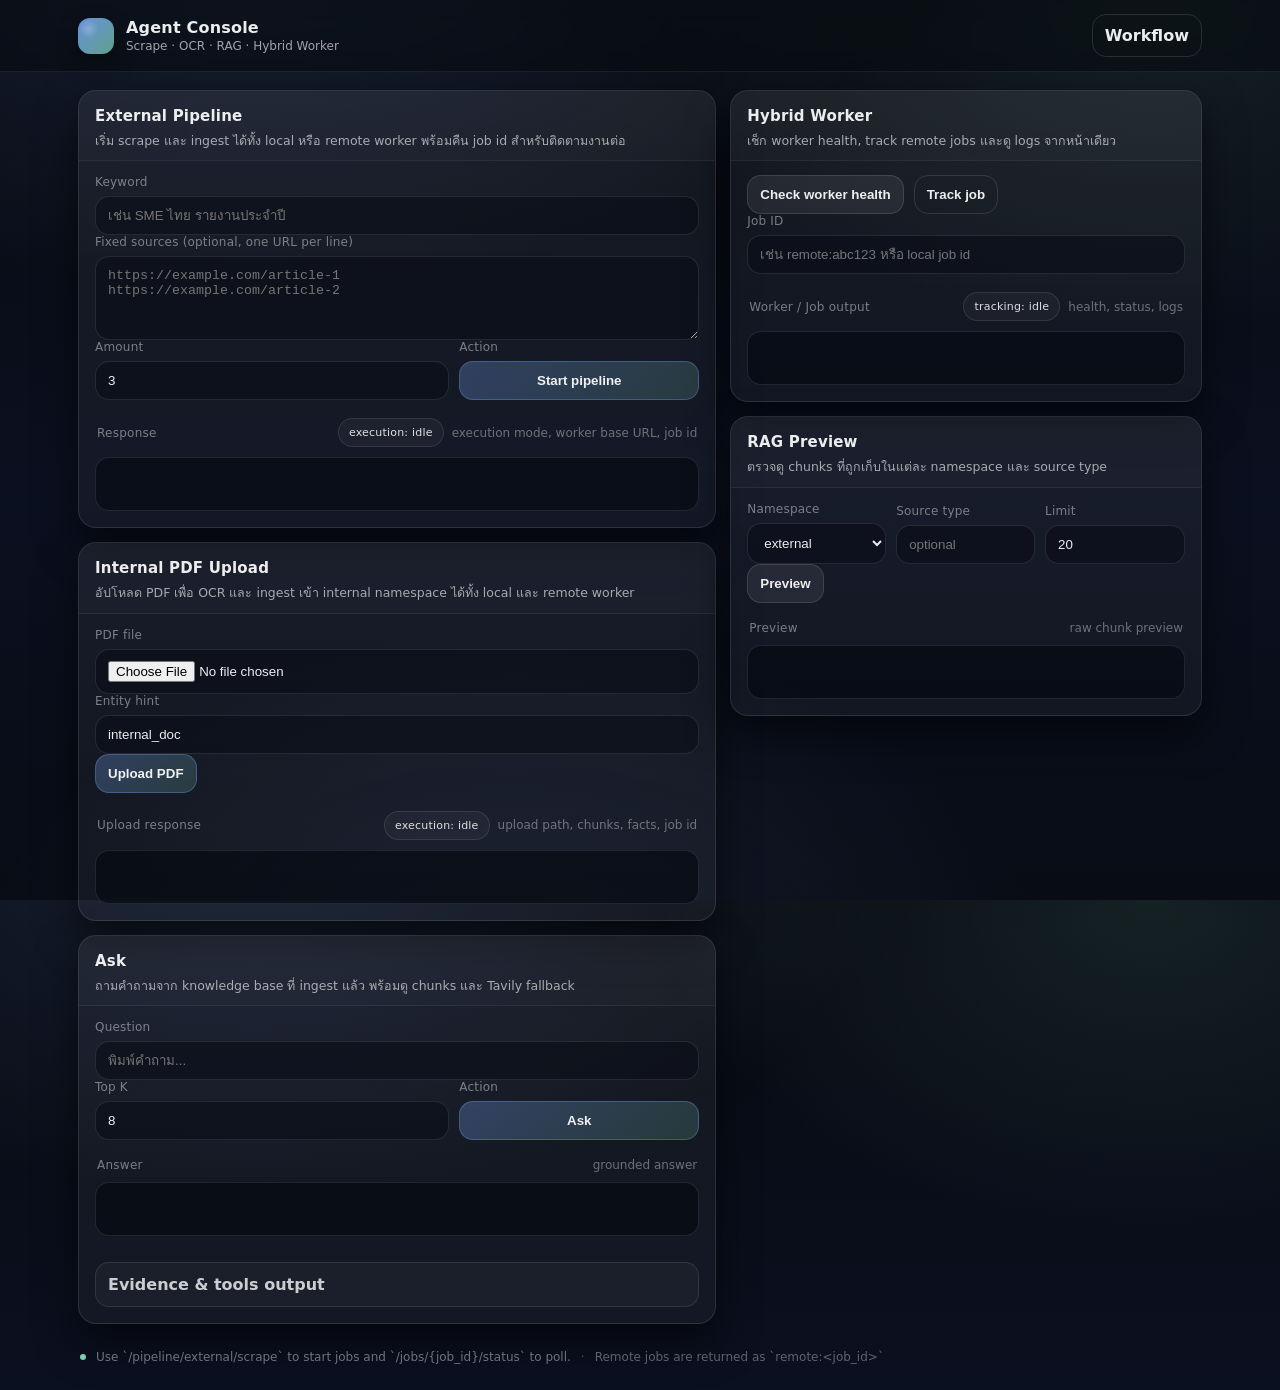
<file: ui/index.html>
<!doctype html>
<html lang="th">
<head>
  <meta charset="utf-8" />
  <meta name="viewport" content="width=device-width,initial-scale=1" />
  <title>Agent Console</title>
  <style>
    * { box-sizing: border-box; }
    :root {
      --bg0: #070a10;
      --bg1: #0b1020;
      --card: rgba(255,255,255,.055);
      --border: rgba(255,255,255,.10);
      --text: rgba(255,255,255,.92);
      --muted: rgba(255,255,255,.62);
      --faint: rgba(255,255,255,.44);
      --accent: #7aa7ff;
      --accent2: #8ef0c9;
      --shadow: 0 18px 40px rgba(0,0,0,.55);
      --radius: 18px;
      --radius-sm: 14px;
      --mono: ui-monospace, SFMono-Regular, Menlo, Monaco, Consolas, "Liberation Mono", "Courier New", monospace;
      --sans: system-ui, -apple-system, Segoe UI, Roboto, "Noto Sans Thai", sans-serif;
    }
    html, body { height: 100%; }
    body {
      margin: 0;
      font-family: var(--sans);
      color: var(--text);
      background:
        radial-gradient(1200px 700px at 20% -10%, rgba(122,167,255,.16), transparent 55%),
        radial-gradient(900px 600px at 90% 0%, rgba(142,240,201,.10), transparent 55%),
        radial-gradient(900px 600px at 40% 110%, rgba(122,167,255,.10), transparent 60%),
        linear-gradient(180deg, var(--bg0), var(--bg1) 55%, #070a10 120%);
    }
    .topbar {
      position: sticky;
      top: 0;
      z-index: 20;
      backdrop-filter: blur(10px);
      background: rgba(7,10,16,.55);
      border-bottom: 1px solid rgba(255,255,255,.08);
    }
    .topbar__inner {
      max-width: 1160px;
      margin: 0 auto;
      padding: 14px 18px;
      display: flex;
      align-items: center;
      justify-content: space-between;
      gap: 14px;
    }
    .brand { display: flex; align-items: center; gap: 12px; }
    .brand__mark {
      width: 36px;
      height: 36px;
      border-radius: 12px;
      background:
        radial-gradient(16px 16px at 30% 30%, rgba(255,255,255,.22), transparent 60%),
        linear-gradient(135deg, rgba(122,167,255,.85), rgba(142,240,201,.65));
      box-shadow: 0 10px 22px rgba(0,0,0,.35);
    }
    .brand__title { font-weight: 650; letter-spacing: .2px; }
    .brand__sub { font-size: 12px; color: var(--muted); margin-top: 2px; }
    .wrap { max-width: 1160px; margin: 0 auto; padding: 18px 18px 26px; }
    .grid {
      display: grid;
      grid-template-columns: 1.15fr .85fr;
      gap: 14px;
      align-items: start;
    }
    @media (max-width: 980px) { .grid { grid-template-columns: 1fr; } }
    .card {
      background: linear-gradient(180deg, var(--card), rgba(255,255,255,.04));
      border: 1px solid var(--border);
      border-radius: var(--radius);
      box-shadow: var(--shadow);
      overflow: hidden;
    }
    .card + .card { margin-top: 14px; }
    .card__head {
      padding: 16px 16px 10px;
      border-bottom: 1px solid rgba(255,255,255,.06);
      background: rgba(255,255,255,.02);
    }
    .card__title { margin: 0; font-size: 15px; letter-spacing: .2px; }
    .card__desc { margin: 6px 0 0; font-size: 12.5px; color: var(--muted); line-height: 1.55; }
    .card--sticky { position: sticky; top: 76px; }
    .form { padding: 14px 16px 8px; }
    .row { display: flex; gap: 10px; align-items: end; flex-wrap: wrap; }
    .row--2 { display: grid; grid-template-columns: 1fr 240px; gap: 10px; align-items: end; }
    .row--3 { display: grid; grid-template-columns: 1fr 1fr 140px; gap: 10px; align-items: end; }
    @media (max-width: 980px) { .row--2, .row--3 { grid-template-columns: 1fr; } }
    .field { display: flex; flex-direction: column; gap: 7px; width: 100%; }
    .field__label { font-size: 12px; color: var(--faint); letter-spacing: .2px; }
    .field--actions { width: 100%; }
    .input {
      width: 100%;
      border-radius: 14px;
      border: 1px solid rgba(255,255,255,.10);
      background: rgba(10,14,24,.62);
      color: var(--text);
      padding: 11px 12px;
      outline: none;
    }
    .btn {
      display: inline-flex;
      align-items: center;
      justify-content: center;
      gap: 8px;
      padding: 11px 12px;
      border-radius: 14px;
      border: 1px solid rgba(255,255,255,.12);
      background: rgba(255,255,255,.06);
      color: var(--text);
      cursor: pointer;
      text-decoration: none;
      font-weight: 600;
    }
    .btn--primary {
      border-color: rgba(122,167,255,.30);
      background: linear-gradient(135deg, rgba(122,167,255,.28), rgba(142,240,201,.16));
    }
    .btn--secondary { background: rgba(255,255,255,.07); }
    .btn--ghost { background: transparent; }
    .badge {
      display: inline-flex;
      align-items: center;
      gap: 8px;
      padding: 7px 10px;
      border-radius: 999px;
      border: 1px solid rgba(255,255,255,.10);
      background: rgba(255,255,255,.05);
      font-size: 11px;
      color: rgba(255,255,255,.86);
      letter-spacing: .2px;
    }
    .badge--local {
      border-color: rgba(142,240,201,.28);
      background: rgba(142,240,201,.12);
    }
    .badge--remote {
      border-color: rgba(122,167,255,.28);
      background: rgba(122,167,255,.14);
    }
    .badge--idle {
      border-color: rgba(255,255,255,.10);
      background: rgba(255,255,255,.04);
    }
    .output { padding: 0 16px 16px; }
    .output__head {
      display: flex;
      align-items: center;
      justify-content: space-between;
      gap: 10px;
      padding: 10px 2px 10px;
    }
    .output__title { font-size: 12px; color: var(--faint); letter-spacing: .25px; }
    .output__hint { font-size: 12px; color: rgba(255,255,255,.38); }
    .pre {
      margin: 0;
      white-space: pre-wrap;
      word-break: break-word;
      font-family: var(--mono);
      font-size: 12.5px;
      line-height: 1.6;
      background: rgba(6,10,18,.72);
      border: 1px solid rgba(255,255,255,.10);
      border-radius: var(--radius-sm);
      padding: 12px 12px;
      min-height: 54px;
    }
    .pre--answer { font-family: var(--sans); font-size: 14px; line-height: 1.75; }
    .details {
      margin: 10px 16px 16px;
      border: 1px solid rgba(255,255,255,.10);
      border-radius: var(--radius-sm);
      background: rgba(255,255,255,.03);
      overflow: hidden;
    }
    .details__summary { cursor: pointer; list-style: none; padding: 12px; font-weight: 600; color: rgba(255,255,255,.78); }
    .details__summary::-webkit-details-marker { display: none; }
    .details__body { padding: 0 12px 12px; }
    .minihead { margin: 12px 0 8px; font-size: 12px; color: rgba(255,255,255,.65); letter-spacing: .2px; }
    .footer { margin-top: 16px; padding: 10px 2px 0; display: flex; align-items: center; gap: 10px; color: rgba(255,255,255,.42); font-size: 12px; }
    .dot { width: 6px; height: 6px; border-radius: 99px; background: rgba(142,240,201,.85); }
    .sep { opacity: .6; }
    .muted { color: rgba(255,255,255,.35); }
  </style>
</head>
<body>
  <header class="topbar">
    <div class="topbar__inner">
      <div class="brand">
        <div class="brand__mark" aria-hidden="true"></div>
        <div class="brand__text">
          <div class="brand__title">Agent Console</div>
          <div class="brand__sub">Scrape · OCR · RAG · Hybrid Worker</div>
        </div>
      </div>
      <div class="topbar__actions">
        <a class="btn btn--ghost" href="/ui/workflow" target="_blank" rel="noopener">Workflow</a>
      </div>
    </div>
  </header>

  <main class="wrap">
    <section class="grid">
      <div class="col">
        <div class="card">
          <div class="card__head">
            <div>
              <h2 class="card__title">External Pipeline</h2>
              <p class="card__desc">เริ่ม scrape และ ingest ได้ทั้ง local หรือ remote worker พร้อมคืน job id สำหรับติดตามงานต่อ</p>
            </div>
          </div>
          <div class="form">
            <label class="field">
              <span class="field__label">Keyword</span>
              <input id="kw" class="input" placeholder="เช่น SME ไทย รายงานประจำปี" />
            </label>
            <label class="field">
              <span class="field__label">Fixed sources (optional, one URL per line)</span>
              <textarea id="fixedSources" class="input" rows="4" placeholder="https://example.com/article-1&#10;https://example.com/article-2"></textarea>
            </label>
            <div class="row row--2">
              <label class="field">
                <span class="field__label">Amount</span>
                <input id="amt" class="input" type="number" value="3" min="1" max="10" />
              </label>
              <div class="field field--actions">
                <span class="field__label">Action</span>
                <button id="btnStart" class="btn btn--primary" type="button">Start pipeline</button>
              </div>
            </div>
          </div>
          <div class="output">
            <div class="output__head">
              <span class="output__title">Response</span>
              <div style="display:flex;align-items:center;gap:8px;flex-wrap:wrap;">
                <span id="pipeMode" class="badge badge--idle">execution: idle</span>
                <span class="output__hint">execution mode, worker base URL, job id</span>
              </div>
            </div>
            <pre id="pipeOut" class="pre"></pre>
          </div>
        </div>

        <div class="card">
          <div class="card__head">
            <div>
              <h2 class="card__title">Internal PDF Upload</h2>
              <p class="card__desc">อัปโหลด PDF เพื่อ OCR และ ingest เข้า internal namespace ได้ทั้ง local และ remote worker</p>
            </div>
          </div>
          <div class="form">
            <label class="field">
              <span class="field__label">PDF file</span>
              <input id="pdfFile" class="input" type="file" accept=".pdf,application/pdf" />
            </label>
            <label class="field">
              <span class="field__label">Entity hint</span>
              <input id="entityHint" class="input" value="internal_doc" />
            </label>
            <div class="row">
              <button id="btnUploadPdf" class="btn btn--primary" type="button">Upload PDF</button>
            </div>
          </div>
          <div class="output">
            <div class="output__head">
              <span class="output__title">Upload response</span>
              <div style="display:flex;align-items:center;gap:8px;flex-wrap:wrap;">
                <span id="uploadMode" class="badge badge--idle">execution: idle</span>
                <span class="output__hint">upload path, chunks, facts, job id</span>
              </div>
            </div>
            <pre id="uploadOut" class="pre"></pre>
          </div>
        </div>

        <div class="card">
          <div class="card__head">
            <div>
              <h2 class="card__title">Ask</h2>
              <p class="card__desc">ถามคำถามจาก knowledge base ที่ ingest แล้ว พร้อมดู chunks และ Tavily fallback</p>
            </div>
          </div>
          <div class="form">
            <label class="field">
              <span class="field__label">Question</span>
              <input id="q" class="input" placeholder="พิมพ์คำถาม..." />
            </label>
            <div class="row row--2">
              <label class="field">
                <span class="field__label">Top K</span>
                <input id="topk" class="input" type="number" value="8" min="1" max="30" />
              </label>
              <div class="field field--actions">
                <span class="field__label">Action</span>
                <button id="btnAsk" class="btn btn--primary" type="button">Ask</button>
              </div>
            </div>
          </div>
          <div class="output">
            <div class="output__head">
              <span class="output__title">Answer</span>
              <span class="output__hint">grounded answer</span>
            </div>
            <pre id="answer" class="pre pre--answer"></pre>
          </div>
          <details class="details">
            <summary class="details__summary">Evidence & tools output</summary>
            <div class="details__body">
              <h3 class="minihead">Retrieved chunks meta</h3>
              <pre id="chunks" class="pre"></pre>
              <h3 class="minihead">Tavily results</h3>
              <pre id="tavily" class="pre"></pre>
            </div>
          </details>
        </div>
      </div>

      <div class="col">
        <div class="card card--sticky">
          <div class="card__head">
            <div>
              <h2 class="card__title">Hybrid Worker</h2>
              <p class="card__desc">เช็ก worker health, track remote jobs และดู logs จากหน้าเดียว</p>
            </div>
          </div>
          <div class="form">
            <div class="row">
              <button id="btnWorkerHealth" class="btn btn--secondary" type="button">Check worker health</button>
              <button id="btnTrackJob" class="btn btn--ghost" type="button">Track job</button>
            </div>
            <label class="field">
              <span class="field__label">Job ID</span>
              <input id="jobId" class="input" placeholder="เช่น remote:abc123 หรือ local job id" />
            </label>
          </div>
          <div class="output">
            <div class="output__head">
              <span class="output__title">Worker / Job output</span>
              <div style="display:flex;align-items:center;gap:8px;flex-wrap:wrap;">
                <span id="trackMode" class="badge badge--idle">tracking: idle</span>
                <span class="output__hint">health, status, logs</span>
              </div>
            </div>
            <pre id="workerOut" class="pre"></pre>
          </div>
        </div>

        <div class="card card--sticky">
          <div class="card__head">
            <div>
              <h2 class="card__title">RAG Preview</h2>
              <p class="card__desc">ตรวจดู chunks ที่ถูกเก็บในแต่ละ namespace และ source type</p>
            </div>
          </div>
          <div class="form">
            <div class="row row--3">
              <label class="field">
                <span class="field__label">Namespace</span>
                <select id="ns" class="input">
                  <option value="external">external</option>
                  <option value="internal">internal</option>
                </select>
              </label>
              <label class="field">
                <span class="field__label">Source type</span>
                <input id="stype" class="input" placeholder="optional" />
              </label>
              <label class="field">
                <span class="field__label">Limit</span>
                <input id="limit" class="input" type="number" value="20" min="1" max="200" />
              </label>
            </div>
            <div class="row">
              <button id="btnPrev" class="btn btn--secondary" type="button">Preview</button>
            </div>
          </div>
          <div class="output">
            <div class="output__head">
              <span class="output__title">Preview</span>
              <span class="output__hint">raw chunk preview</span>
            </div>
            <pre id="preview" class="pre"></pre>
          </div>
        </div>
      </div>
    </section>

    <div class="footer">
      <span class="dot"></span>
      <span>Use `/pipeline/external/scrape` to start jobs and `/jobs/{job_id}/status` to poll.</span>
      <span class="sep">·</span>
      <span class="muted">Remote jobs are returned as `remote:&lt;job_id&gt;`</span>
    </div>
  </main>

  <script src="/ui/app.js"></script>
</body>
</html>
</file>
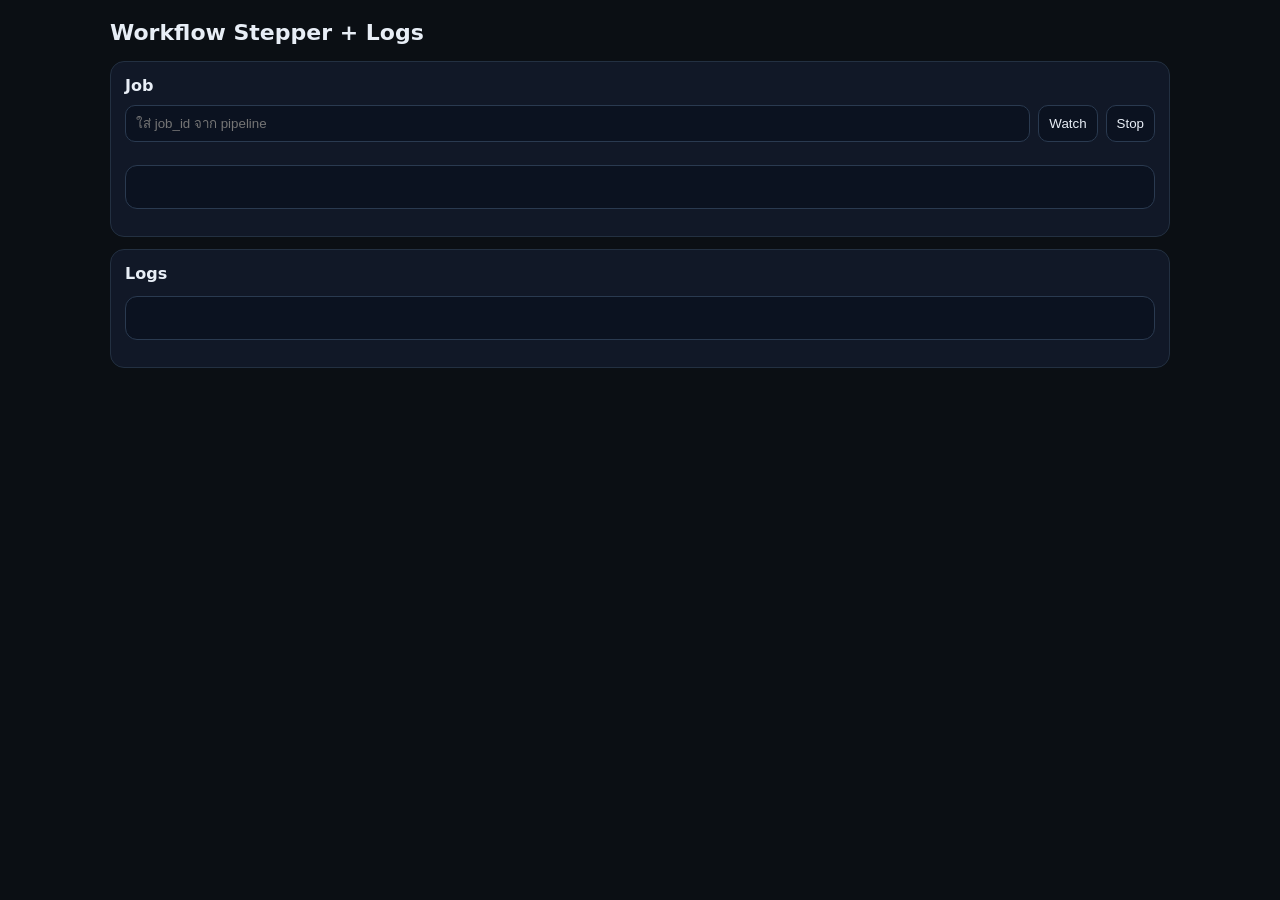
<file: ui/workflow.html>
<!doctype html>
<html lang="th">
<head>
  <meta charset="utf-8" />
  <meta name="viewport" content="width=device-width,initial-scale=1" />
  <title>Workflow Stepper</title>
  <link rel="stylesheet" href="/ui/styles.css" />
</head>
<body>
  <div class="wrap">
    <h1>Workflow Stepper + Logs</h1>

    <div class="card">
      <h2>Job</h2>
      <div class="row">
        <input id="jobId" placeholder="ใส่ job_id จาก pipeline" />
        <button id="btnWatch">Watch</button>
        <button id="btnStop">Stop</button>
      </div>
      <div id="steps" class="steps"></div>
      <pre id="status"></pre>
    </div>

    <div class="card">
      <h2>Logs</h2>
      <pre id="logs"></pre>
    </div>
  </div>

  <script src="/ui/workflow.js"></script>
</body>
</html>
</file>
<file: ui/styles.css>
*{box-sizing:border-box}
body{font-family:system-ui,-apple-system,Segoe UI,Roboto,"Noto Sans Thai",sans-serif;margin:0;background:#0b0f14;color:#e8eef6}
.wrap{max-width:1100px;margin:0 auto;padding:20px}
h1{margin:0 0 16px 0;font-size:22px}
.card{background:#111827;border:1px solid #233041;border-radius:14px;padding:14px;margin:12px 0}
h2{margin:0 0 10px 0;font-size:16px}
h3{margin:12px 0 8px 0;font-size:14px;color:#cde3ff}
.row{display:flex;gap:8px;align-items:center;margin:8px 0;flex-wrap:wrap}
input,select,button{border-radius:10px;border:1px solid #2a3a50;background:#0b1220;color:#e8eef6;padding:10px}
input{flex:1;min-width:240px}
button{cursor:pointer}
pre{white-space:pre-wrap;word-break:break-word;background:#0b1220;border:1px solid #2a3a50;border-radius:12px;padding:10px;min-height:44px}
.link{color:#a7c7ff;text-decoration:none;padding:10px}

.steps{display:flex;gap:10px;flex-wrap:wrap;margin:10px 0}
.step{padding:10px 12px;border:1px solid #2a3a50;border-radius:999px;background:#0b1220;opacity:.7}
.step.active{opacity:1;box-shadow:0 0 20px rgba(120,180,255,.35);border-color:#7ab4ff}
.step.done{opacity:1;border-color:#7affb4}
.step.error{opacity:1;border-color:#ff7a7a;box-shadow:0 0 20px rgba(255,120,120,.25)}
</file>
